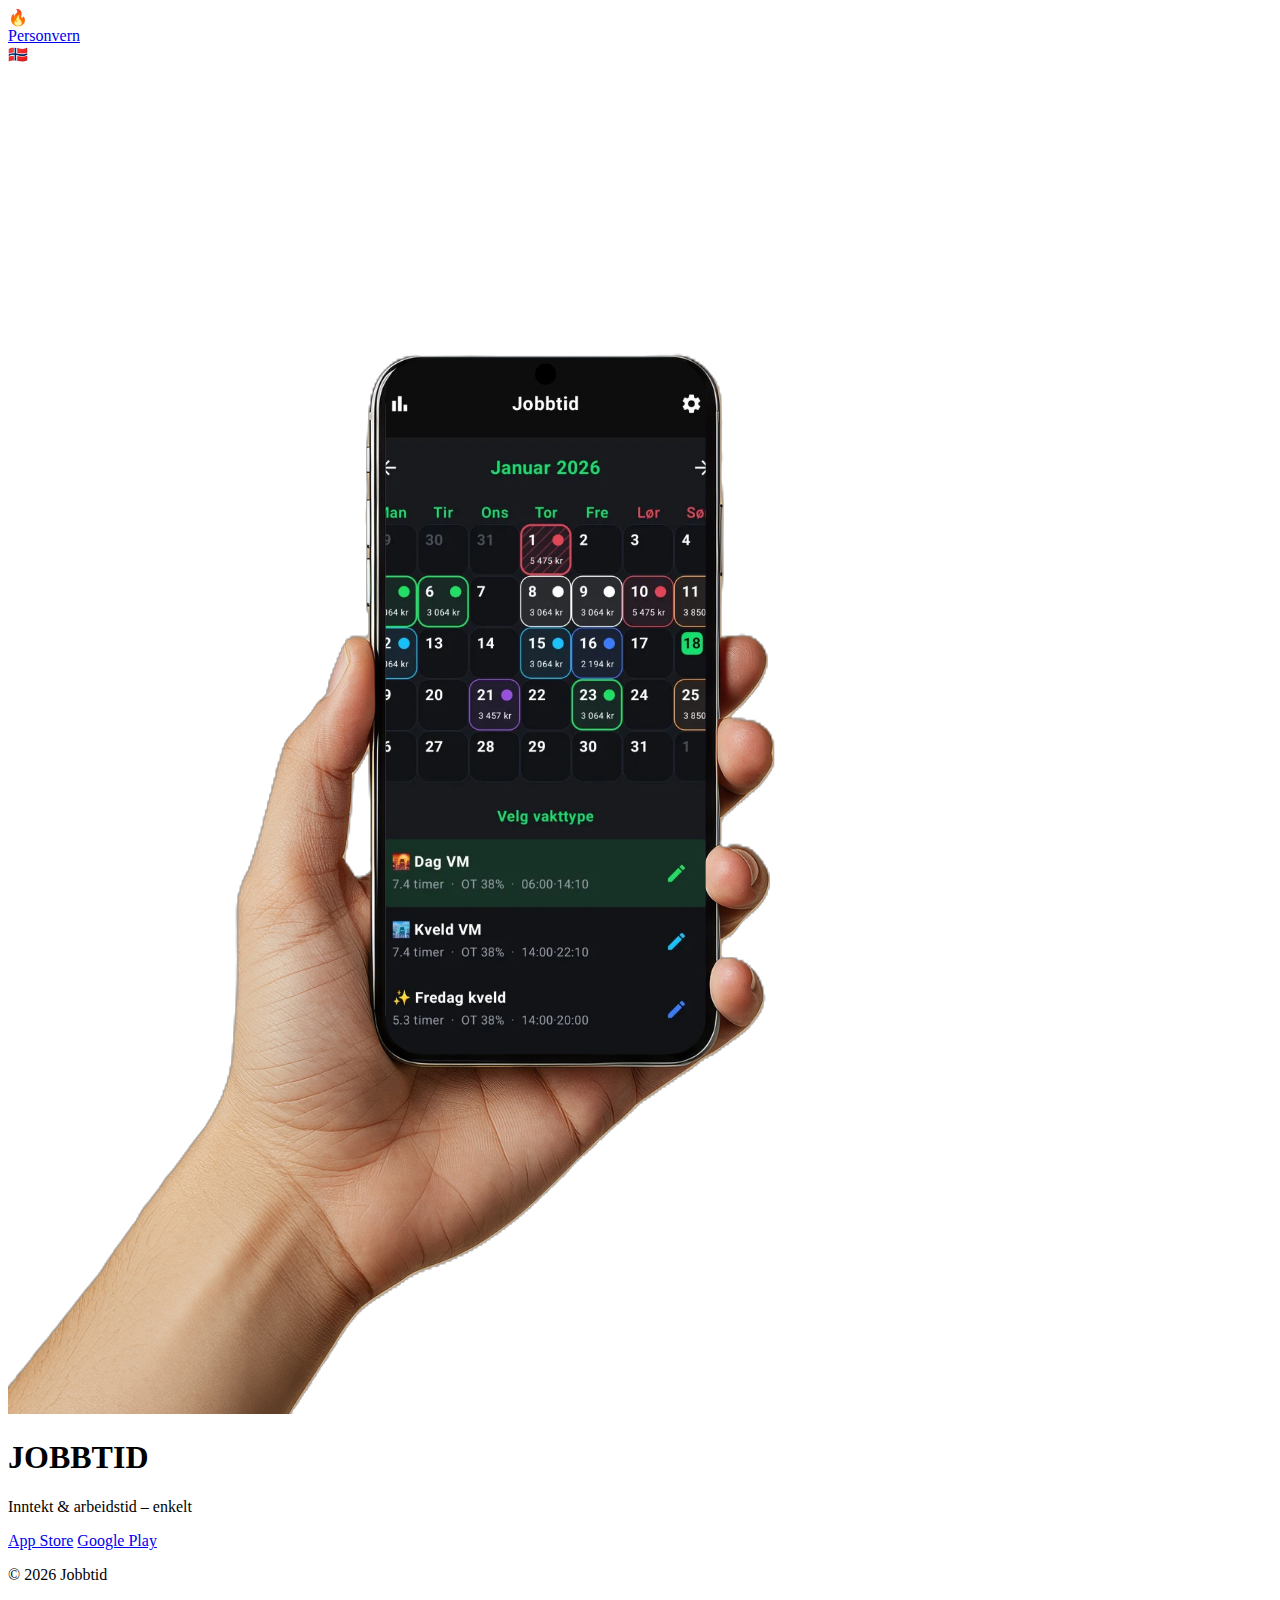
<file: index.html>
<!DOCTYPE html>
<html lang="no">
<head>
  <meta charset="UTF-8" />
  <meta name="viewport" content="width=device-width, initial-scale=1.0"/>
  <title>Jobbtid</title>
  <link rel="stylesheet" href="style.css">
</head>
<body>

<header class="top-bar">
  <div class="logo">🔥</div>

  <div class="right-actions">
    <a href="privacy.html"
       class="privacy-link"
       data-no="Personvern"
       data-en="Privacy">
       Personvern
    </a>

    <div class="lang-switch" onclick="toggleLanguage()">
      <span id="lang-flag">🇳🇴</span>
    </div>
  </div>
</header>

<main class="hero">
  <div class="app-icon">
    <img src="images/app.png" alt="Jobbtid app ikon">
  </div>

  <div class="content">
    <h1 data-no="JOBBTID" data-en="JOBBTID">JOBBTID</h1>

    <p class="subtitle"
       data-no="Inntekt & arbeidstid – enkelt"
       data-en="Income & work time – simple">
       Inntekt & arbeidstid – enkelt
    </p>

    <div class="buttons">
      <a href="#"
         class="store-btn apple"
         data-no="App Store"
         data-en="App Store">
         App Store
      </a>

      <a href="https://play.google.com/store/apps/details?id=com.jobbtid"
         class="store-btn google"
         data-no="Google Play"
         data-en="Google Play">
         Google Play
      </a>
    </div>
  </div>
</main>

<footer>
  <p>© 2026 Jobbtid</p>
</footer>

<script>
let currentLang = localStorage.getItem("lang") || "no";

function applyLanguage() {
  document.querySelectorAll("[data-no]").forEach(el => {
    el.textContent = el.dataset[currentLang];
  });

  document.getElementById("lang-flag").textContent =
    currentLang === "no" ? "🇳🇴" : "🇬🇧";
}

function toggleLanguage() {
  currentLang = currentLang === "no" ? "en" : "no";
  localStorage.setItem("lang", currentLang);
  applyLanguage();
}

applyLanguage();
</script>

</body>
</html>
</file>
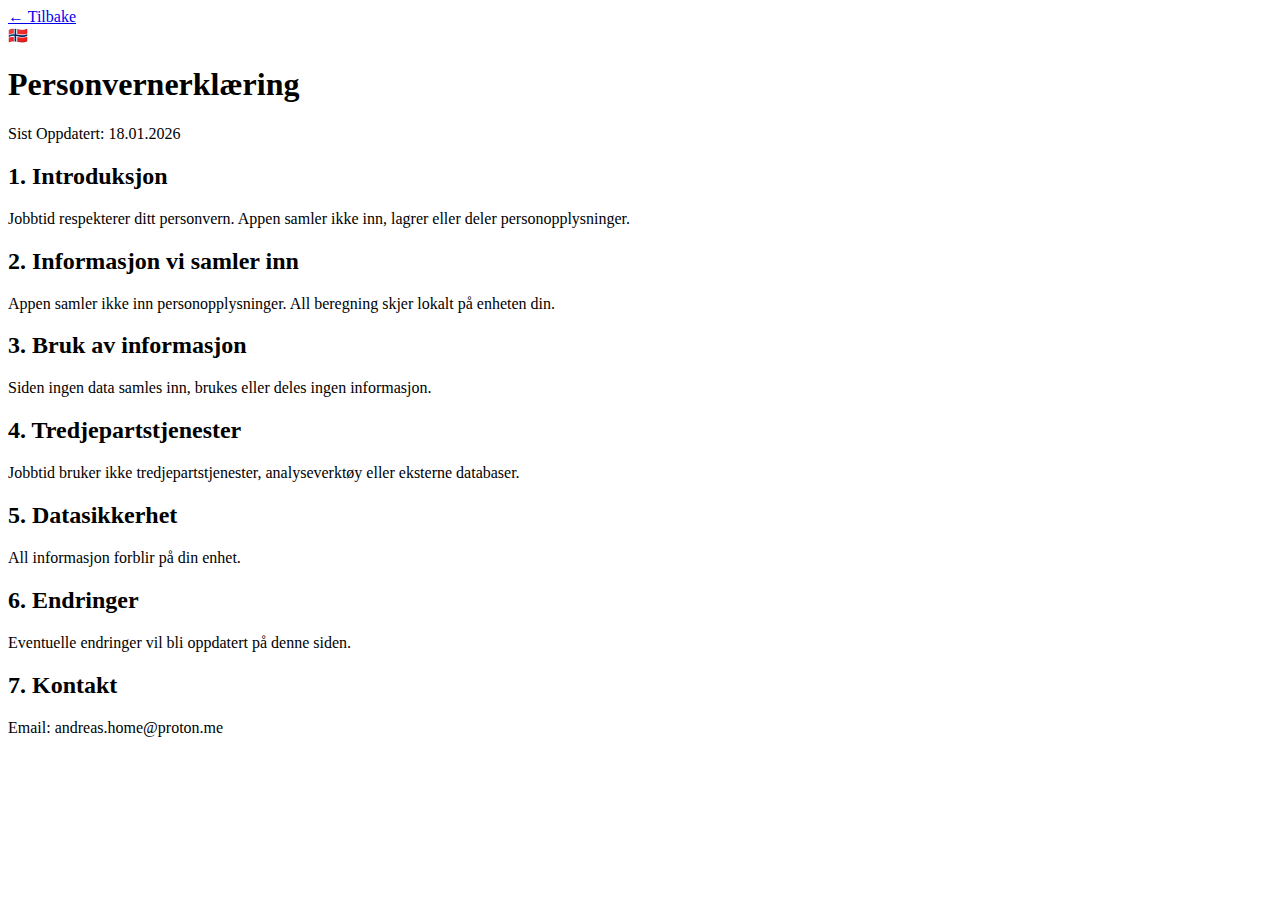
<file: privacy.html>
<!DOCTYPE html>
<html lang="no">
<head>
  <meta charset="UTF-8" />
  <meta name="viewport" content="width=device-width, initial-scale=1.0"/>
  <title>Personvernerklæring</title>
  <link rel="stylesheet" href="style.css">
</head>
<body>

<header class="top-bar">
  <a href="index.html"
     class="back-btn"
     data-no="← Tilbake"
     data-en="← Back">
     ← Tilbake
  </a>

  <div class="lang-switch" onclick="toggleLanguage()">
    <span id="lang-flag">🇳🇴</span>
  </div>
</header>

<main class="privacy">
  <h1 data-no="Personvernerklæring"
      data-en="Privacy Policy">
      Personvernerklæring
  </h1>

  <p class="date"
     data-no="Sist Oppdatert: 18.01.2026"
     data-en="Last Updated: 18.01.2026">
     Gyldig fra: 18. mai 2025
  </p>

  <section>
    <h2 data-no="1. Introduksjon" data-en="1. Introduction">
      1. Introduksjon
    </h2>
    <p
      data-no="Jobbtid respekterer ditt personvern. Appen samler ikke inn, lagrer eller deler personopplysninger."
      data-en="Jobbtid respects your privacy. The app does not collect, store, or share personal data.">
      Jobbtid respekterer ditt personvern. Appen samler ikke inn, lagrer eller deler personopplysninger.
    </p>
  </section>

  <section>
    <h2 data-no="2. Informasjon vi samler inn"
        data-en="2. Information We Collect">
        2. Informasjon vi samler inn
    </h2>
    <p
      data-no="Appen samler ikke inn personopplysninger. All beregning skjer lokalt på enheten din."
      data-en="The app does not collect personal information. All calculations are done locally on your device.">
      Appen samler ikke inn personopplysninger. All beregning skjer lokalt på enheten din.
    </p>
  </section>

  <section>
    <h2 data-no="3. Bruk av informasjon"
        data-en="3. How We Use Information">
        3. Bruk av informasjon
    </h2>
    <p
      data-no="Siden ingen data samles inn, brukes eller deles ingen informasjon."
      data-en="Since no data is collected, no information is used or shared.">
      Siden ingen data samles inn, brukes eller deles ingen informasjon.
    </p>
  </section>

  <section>
    <h2 data-no="4. Tredjepartstjenester"
        data-en="4. Third-Party Services">
        4. Tredjepartstjenester
    </h2>
    <p
      data-no="Jobbtid bruker ikke tredjepartstjenester, analyseverktøy eller eksterne databaser."
      data-en="Jobbtid does not use third-party services, analytics, or external databases.">
      Jobbtid bruker ikke tredjepartstjenester, analyseverktøy eller eksterne databaser.
    </p>
  </section>

  <section>
    <h2 data-no="5. Datasikkerhet"
        data-en="5. Data Security">
        5. Datasikkerhet
    </h2>
    <p
      data-no="All informasjon forblir på din enhet."
      data-en="All information remains on your device.">
      All informasjon forblir på din enhet.
    </p>
  </section>

  <section>
    <h2 data-no="6. Endringer"
        data-en="6. Changes to This Policy">
        6. Endringer
    </h2>
    <p
      data-no="Eventuelle endringer vil bli oppdatert på denne siden."
      data-en="Any changes will be updated on this page.">
      Eventuelle endringer vil bli oppdatert på denne siden.
    </p>
  </section>

  <section>
    <h2 data-no="7. Kontakt"
        data-en="7. Contact">
        7. Kontakt
    </h2>
    <p>Email: andreas.home@proton.me</p>
  </section>
</main>

<script>
let currentLang = localStorage.getItem("lang") || "no";

function applyLanguage() {
  document.querySelectorAll("[data-no]").forEach(el => {
    el.textContent = el.dataset[currentLang];
  });

  document.getElementById("lang-flag").textContent =
    currentLang === "no" ? "🇳🇴" : "🇬🇧";
}

function toggleLanguage() {
  currentLang = currentLang === "no" ? "en" : "no";
  localStorage.setItem("lang", currentLang);
  applyLanguage();
}

applyLanguage();
</script>

</body>
</html>
</file>
<file: style.css>

</file>
